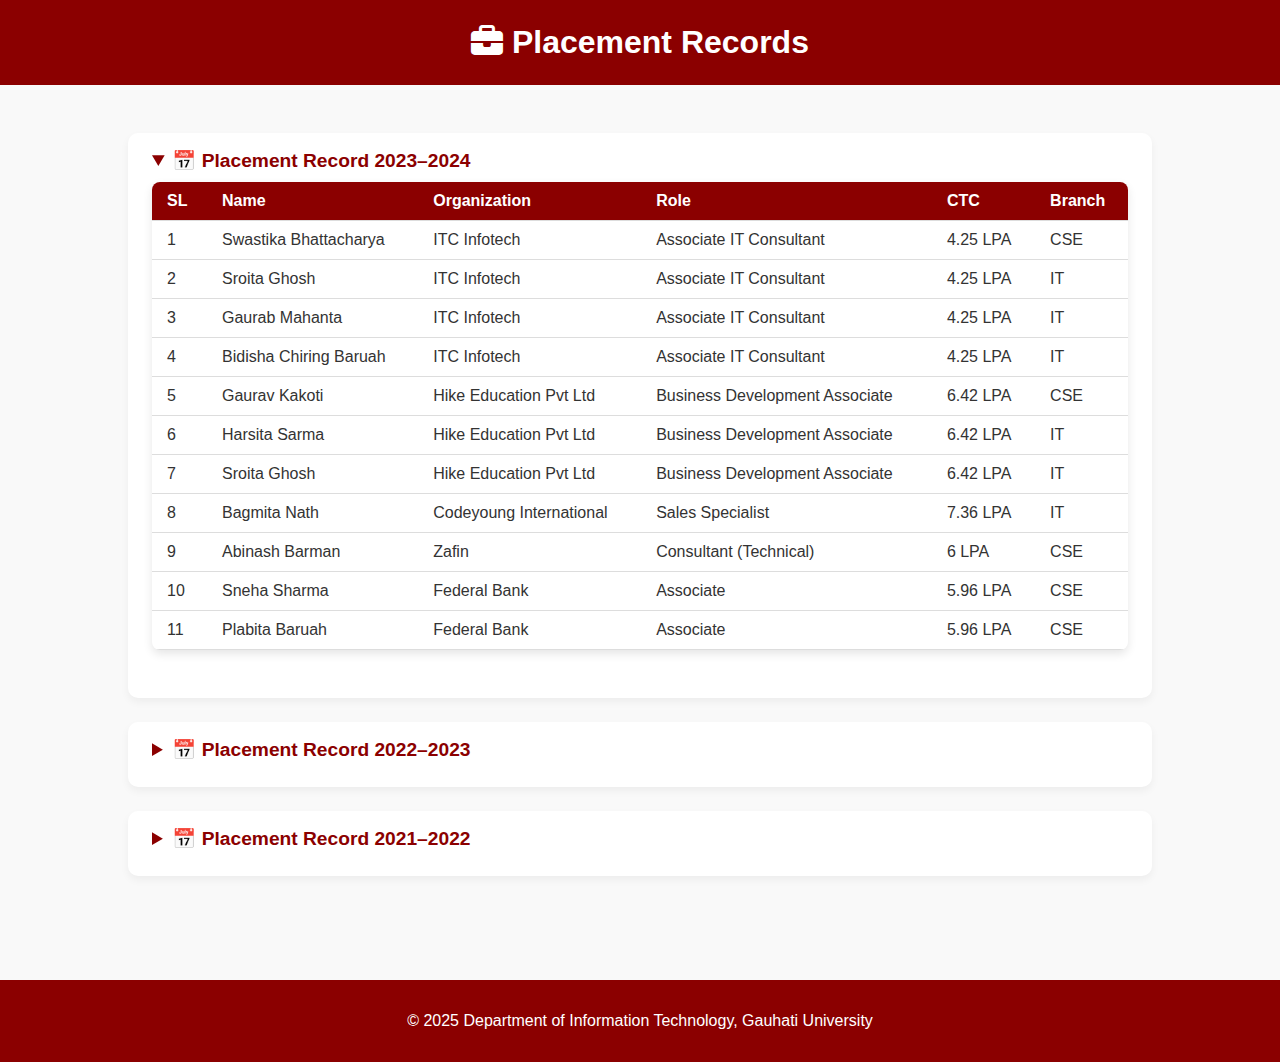
<file: placement.html>
<!DOCTYPE html>
<html lang="en">
<head>
  <meta charset="UTF-8" />
  <meta name="viewport" content="width=device-width, initial-scale=1.0" />
  <title>Placement Records | Department of IT</title>

  <!-- Font Awesome -->
  <link
    rel="stylesheet"
    href="https://cdnjs.cloudflare.com/ajax/libs/font-awesome/6.5.0/css/all.min.css"
    crossorigin="anonymous"
  />

  <style>
    body {
      font-family: 'Poppins', sans-serif;
      background-color: #f9f9f9;
      color: #333;
      margin: 0;
      padding: 0;
    }

    header {
      background-color: #8B0000;
      color: #fff;
      text-align: center;
      padding: 1.5rem;
    }

    header h1 {
      margin: 0;
      font-size: 2rem;
    }

    .container {
      padding: 3rem 10%;
    }

    h2 {
      color: #8B0000;
      margin-top: 2rem;
      margin-bottom: 1rem;
      border-bottom: 2px solid #8B0000;
      display: inline-block;
      padding-bottom: 5px;
    }

    table {
      width: 100%;
      border-collapse: collapse;
      margin-bottom: 2rem;
      background: #fff;
      border-radius: 8px;
      overflow: hidden;
      box-shadow: 0 4px 10px rgba(0,0,0,0.1);
    }

    th, td {
      padding: 10px 15px;
      text-align: left;
      border-bottom: 1px solid #ddd;
    }

    th {
      background-color: #8B0000;
      color: #fff;
      font-weight: 600;
    }

    tr:hover {
      background-color: #f3f3f3;
    }

    summary {
      font-size: 1.2rem;
      font-weight: bold;
      color: #8B0000;
      cursor: pointer;
      margin-bottom: 10px;
    }

    details {
      margin-bottom: 1.5rem;
      background: #fff;
      border-radius: 10px;
      padding: 1rem 1.5rem;
      box-shadow: 0 4px 8px rgba(0,0,0,0.05);
    }

    footer {
      background: #8B0000;
      color: #fff;
      text-align: center;
      padding: 1rem;
      margin-top: 2rem;
    }

    @media (max-width: 768px) {
      table, th, td {
        font-size: 0.9rem;
      }
    }
  </style>
</head>

<body>
  <header>
    <h1><i class="fas fa-briefcase"></i> Placement Records</h1>
  </header>

  <div class="container">

    <!-- 2023-2024 -->
    <details open>
      <summary>📅 Placement Record 2023–2024</summary>
      <table>
        <tr>
          <th>SL</th>
          <th>Name</th>
          <th>Organization</th>
          <th>Role</th>
          <th>CTC</th>
          <th>Branch</th>
        </tr>
        <tr><td>1</td><td>Swastika Bhattacharya</td><td>ITC Infotech</td><td>Associate IT Consultant</td><td>4.25 LPA</td><td>CSE</td></tr>
        <tr><td>2</td><td>Sroita Ghosh</td><td>ITC Infotech</td><td>Associate IT Consultant</td><td>4.25 LPA</td><td>IT</td></tr>
        <tr><td>3</td><td>Gaurab Mahanta</td><td>ITC Infotech</td><td>Associate IT Consultant</td><td>4.25 LPA</td><td>IT</td></tr>
        <tr><td>4</td><td>Bidisha Chiring Baruah</td><td>ITC Infotech</td><td>Associate IT Consultant</td><td>4.25 LPA</td><td>IT</td></tr>
        <tr><td>5</td><td>Gaurav Kakoti</td><td>Hike Education Pvt Ltd</td><td>Business Development Associate</td><td>6.42 LPA</td><td>CSE</td></tr>
        <tr><td>6</td><td>Harsita Sarma</td><td>Hike Education Pvt Ltd</td><td>Business Development Associate</td><td>6.42 LPA</td><td>IT</td></tr>
        <tr><td>7</td><td>Sroita Ghosh</td><td>Hike Education Pvt Ltd</td><td>Business Development Associate</td><td>6.42 LPA</td><td>IT</td></tr>
        <tr><td>8</td><td>Bagmita Nath</td><td>Codeyoung International</td><td>Sales Specialist</td><td>7.36 LPA</td><td>IT</td></tr>
        <tr><td>9</td><td>Abinash Barman</td><td>Zafin</td><td>Consultant (Technical)</td><td>6 LPA</td><td>CSE</td></tr>
        <tr><td>10</td><td>Sneha Sharma</td><td>Federal Bank</td><td>Associate</td><td>5.96 LPA</td><td>CSE</td></tr>
        <tr><td>11</td><td>Plabita Baruah</td><td>Federal Bank</td><td>Associate</td><td>5.96 LPA</td><td>CSE</td></tr>
      </table>
    </details>

    <!-- 2022-2023 -->
    <details>
      <summary>📅 Placement Record 2022–2023</summary>
      <table>
        <tr>
          <th>SL</th>
          <th>Name</th>
          <th>Organization</th>
          <th>Role</th>
          <th>CTC</th>
          <th>Branch</th>
        </tr>
        <tr><td>1</td><td>Kuarnjo Taid</td><td>Nuclei, CDNA Technologies Pvt. Ltd.</td><td>Full Stack Developer</td><td>9 LPA</td><td>CSE</td></tr>
        <tr><td>2</td><td>Anurag Phukan</td><td>CRTD Technologies Pvt. Ltd.</td><td>Business Development Associate</td><td>4 LPA</td><td>CSE</td></tr>
        <tr><td>3</td><td>Pulak Nath</td><td>CRTD Technologies Pvt. Ltd.</td><td>Business Development Associate</td><td>4 LPA</td><td>IT</td></tr>
        <tr><td>4</td><td>Bidipta Saikia</td><td>ITC Infotech Limited</td><td>Associate IT Consultant</td><td>4.25 LPA</td><td>IT</td></tr>
        <tr><td>5</td><td>Rituraj Dutta</td><td>ADP (Automatic Data Processing)</td><td>Member Technical</td><td>6 LPA</td><td>IT</td></tr>
        <tr><td>6</td><td>Chandrikka Pathak</td><td>Zaloni</td><td>Associate Software Engineer</td><td>4.5 LPA</td><td>CSE</td></tr>
        <tr><td>7</td><td>Pulak Nath</td><td>TCS</td><td>Assistant System Engineer</td><td>3.5 LPA</td><td>IT</td></tr>
        <tr><td>8</td><td>Kargil Boruah</td><td>Federal Bank</td><td>Associate (Clerical Cadre)</td><td>5.63 LPA</td><td>CSE</td></tr>
        <tr><td>9</td><td>Ritwik Biswas</td><td>Vantage Circle</td><td>Trainee Software Engineer</td><td>3.5 LPA</td><td>CSE</td></tr>
      </table>
    </details>

    <!-- 2021-2022 -->
    <details>
      <summary>📅 Placement Record 2021–2022</summary>
      <table>
        <tr>
          <th>SL</th>
          <th>Name</th>
          <th>Organization</th>
          <th>Role</th>
          <th>CTC</th>
          <th>Branch</th>
        </tr>
        <tr><td>1</td><td>Puja Shah</td><td>Capgemini Technology Services India Ltd.</td><td>Analyst</td><td>4 LPA</td><td>CSE</td></tr>
        <tr><td>2</td><td>Samrat Ganguly</td><td>Capgemini Technology Services India Ltd.</td><td>Analyst</td><td>4 LPA</td><td>IT</td></tr>
        <tr><td>3</td><td>Gaurav Agarwal</td><td>Capgemini Technology Services India Ltd.</td><td>Analyst</td><td>4 LPA</td><td>IT</td></tr>
        <tr><td>4</td><td>Riyanka Chakraborty</td><td>TCS</td><td>Assistant System Engineer - Trainee</td><td>3.5 LPA</td><td>CSE</td></tr>
        <tr><td>5</td><td>Md Sohail Haque</td><td>Wipro</td><td>Project Engineer</td><td>3.5 LPA</td><td>CSE</td></tr>
        <tr><td>6</td><td>Pranzol Nath</td><td>Wyreflow Technologies</td><td>Business Development Associate</td><td>5 LPA</td><td>CSE</td></tr>
        <tr><td>7</td><td>Ridip Deka</td><td>Wyreflow Technologies</td><td>Business Development Associate</td><td>5 LPA</td><td>IT</td></tr>
        <tr><td>8</td><td>Puja Shah</td><td>TCS</td><td>Assistant System Engineer</td><td>3.5 LPA</td><td>CSE</td></tr>
      </table>
    </details>

  </div>

  <footer>
    <p>&copy; 2025 Department of Information Technology, Gauhati University</p>
  </footer>
</body>
</html>
</file>
